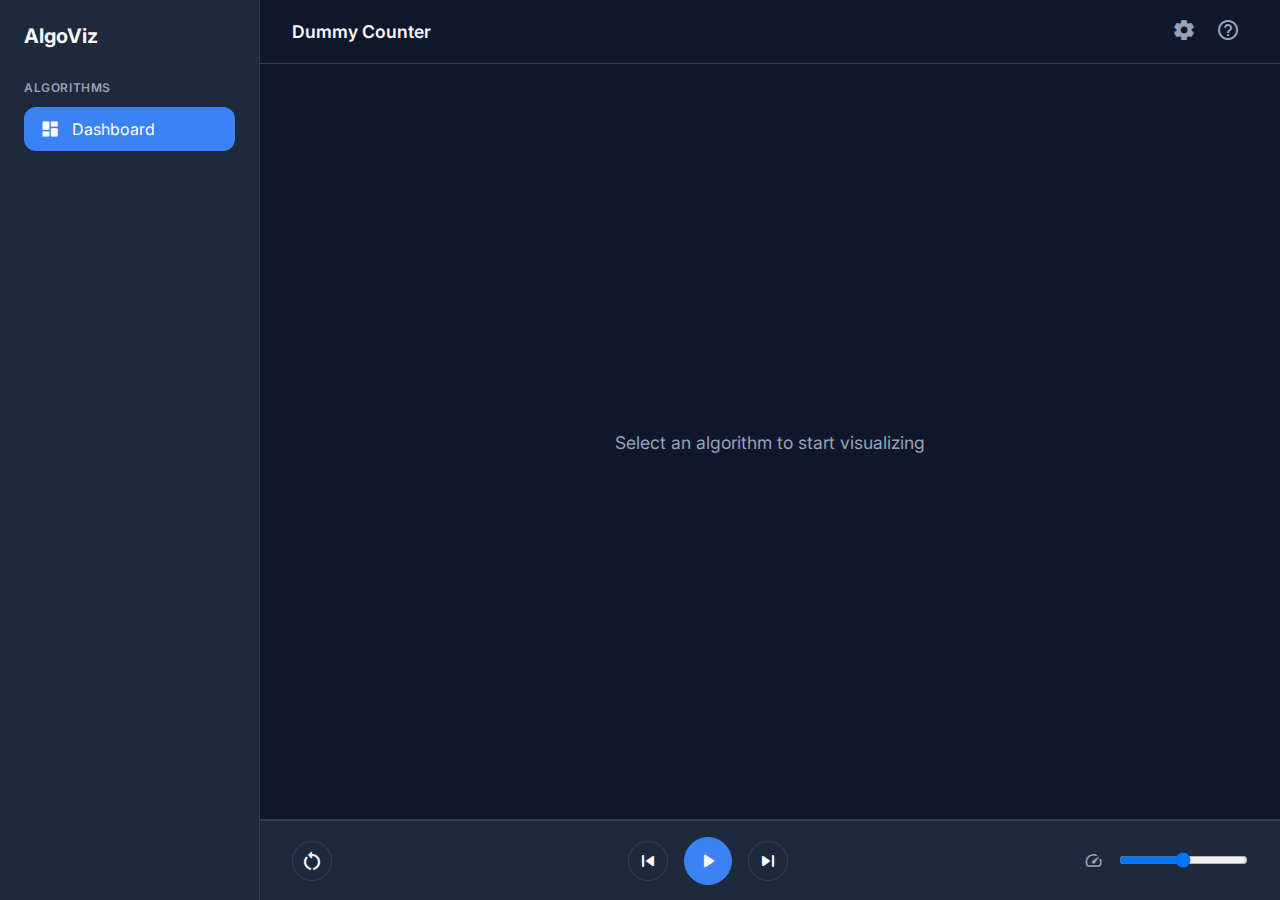
<file: RappresentazioneGrafica/Problema1/index.html>
<!DOCTYPE html>
<html lang="en">

<head>
    <meta charset="UTF-8">
    <meta name="viewport" content="width=device-width, initial-scale=1.0">
    <title>Algorithm Visualizer</title>

    <!-- Fonts -->
    <link rel="preconnect" href="https://fonts.googleapis.com">
    <link rel="preconnect" href="https://fonts.gstatic.com" crossorigin>
    <link href="https://fonts.googleapis.com/css2?family=Inter:wght@300;400;500;600;700&display=swap" rel="stylesheet">

    <!-- Icons -->
    <link href="https://fonts.googleapis.com/icon?family=Material+Icons+Round" rel="stylesheet">

    <!-- Styles -->
    <link rel="stylesheet" href="style.css">

    <!-- D3.js -->
    <script src="https://d3js.org/d3.v7.min.js"></script>
</head>

<body>

    <div class="app-container">
        <!-- Sidebar: Algorithm Selection -->
        <aside class="sidebar">
            <div class="sidebar-header">
                <h2>AlgoViz</h2>
            </div>
            <div class="sidebar-content">
                <div class="section-title">Algorithms</div>
                <ul id="algorithm-list" class="nav-list">
                    <!-- Dynamically populated -->
                    <li class="nav-item active" data-algo="dummy">
                        <span class="material-icons-round">dashboard</span>
                        <span>Dashboard</span>
                    </li>
                </ul>
            </div>
        </aside>

        <!-- Main Content -->
        <main class="main-content">
            <header class="top-bar">
                <h1 id="current-algo-title">Select an Algorithm</h1>
                <div class="top-bar-actions">
                    <button class="icon-btn"><span class="material-icons-round">settings</span></button>
                    <button class="icon-btn"><span class="material-icons-round">help_outline</span></button>
                </div>
            </header>

            <!-- Visualization Stage -->
            <div id="visualization-stage" class="stage">
                <div class="placeholder-text">Select an algorithm to start visualizing</div>
            </div>

            <!-- Control Panel -->
            <footer class="control-panel">
                <div class="control-group">
                    <button id="btn-reset" class="control-btn secondary" title="Reset">
                        <span class="material-icons-round">restart_alt</span>
                    </button>
                </div>

                <div class="control-group playback-controls">
                    <button id="btn-prev" class="control-btn" title="Step Back">
                        <span class="material-icons-round">skip_previous</span>
                    </button>
                    <button id="btn-play-pause" class="control-btn primary" title="Play/Pause">
                        <span class="material-icons-round">play_arrow</span>
                    </button>
                    <button id="btn-next" class="control-btn" title="Step Forward">
                        <span class="material-icons-round">skip_next</span>
                    </button>
                </div>

                <div class="control-group speed-control">
                    <span class="material-icons-round small-icon">speed</span>
                    <input type="range" id="speed-slider" min="1" max="100" value="50">
                </div>

                <div class="progress-container">
                    <div id="progress-bar" class="progress-bar"></div>
                </div>
            </footer>
        </main>
    </div>

    <!-- Scripts -->
    <script type="module" src="js/main.js"></script>
</body>

</html>
</file>
<file: RappresentazioneGrafica/Problema1/style.css>
:root {
    --bg-app: #0f172a;
    --bg-sidebar: #1e293b;
    --bg-stage: #1e293b; /* Darker stage for contrast */
    --bg-panel: #1e293b;
    
    --text-primary: #f8fafc;
    --text-secondary: #94a3b8;
    
    --accent-color: #3b82f6;
    --accent-hover: #2563eb;
    --danger-color: #ef4444;
    
    --border-color: #334155;
    
    --radius-md: 12px;
    --radius-lg: 16px;
    
    --shadow-sm: 0 1px 2px 0 rgb(0 0 0 / 0.05);
    --shadow-md: 0 4px 6px -1px rgb(0 0 0 / 0.1), 0 2px 4px -2px rgb(0 0 0 / 0.1);
}

* {
    box-sizing: border-box;
    margin: 0;
    padding: 0;
}

body {
    font-family: 'Inter', sans-serif;
    background-color: var(--bg-app);
    color: var(--text-primary);
    height: 100vh;
    overflow: hidden;
}

.app-container {
    display: flex;
    height: 100%;
}

/* Sidebar */
.sidebar {
    width: 260px;
    background-color: var(--bg-sidebar);
    border-right: 1px solid var(--border-color);
    display: flex;
    flex-direction: column;
    padding: 1.5rem;
}

.sidebar-header h2 {
    font-size: 1.25rem;
    font-weight: 700;
    color: var(--text-primary);
    margin-bottom: 2rem;
    display: flex;
    align-items: center;
    gap: 0.5rem;
}

.section-title {
    font-size: 0.75rem;
    text-transform: uppercase;
    letter-spacing: 0.05em;
    color: var(--text-secondary);
    margin-bottom: 0.75rem;
    font-weight: 600;
}

.nav-list {
    list-style: none;
}

.nav-item {
    display: flex;
    align-items: center;
    gap: 0.75rem;
    padding: 0.75rem 1rem;
    border-radius: var(--radius-md);
    color: var(--text-secondary);
    cursor: pointer;
    transition: all 0.2s ease;
    margin-bottom: 0.25rem;
}

.nav-item:hover {
    background-color: rgba(255, 255, 255, 0.05);
    color: var(--text-primary);
}

.nav-item.active {
    background-color: var(--accent-color);
    color: white;
}

.nav-item .material-icons-round {
    font-size: 1.25rem;
}

/* Main Content */
.main-content {
    flex: 1;
    display: flex;
    flex-direction: column;
    position: relative;
}

.top-bar {
    height: 64px;
    padding: 0 2rem;
    display: flex;
    align-items: center;
    justify-content: space-between;
    border-bottom: 1px solid var(--border-color);
}

.top-bar h1 {
    font-size: 1.1rem;
    font-weight: 600;
}

.icon-btn {
    background: none;
    border: none;
    color: var(--text-secondary);
    cursor: pointer;
    padding: 0.5rem;
    border-radius: 50%;
    transition: color 0.2s;
}

.icon-btn:hover {
    color: var(--text-primary);
    background-color: rgba(255,255,255,0.05);
}

/* Stage */
.stage {
    flex: 1;
    background-color: var(--bg-app); /* Slightly different from sidebar */
    position: relative;
    overflow: hidden;
    display: flex;
    justify-content: center;
    align-items: center;
}

.placeholder-text {
    color: var(--text-secondary);
    font-size: 1.1rem;
}

/* Control Panel */
.control-panel {
    height: 80px;
    background-color: var(--bg-panel);
    border-top: 1px solid var(--border-color);
    display: flex;
    align-items: center;
    justify-content: space-between;
    padding: 0 2rem;
    position: relative;
}

.control-group {
    display: flex;
    align-items: center;
    gap: 1rem;
}

.control-btn {
    background: none;
    border: 1px solid var(--border-color);
    color: var(--text-primary);
    width: 40px;
    height: 40px;
    border-radius: 50%;
    display: flex;
    align-items: center;
    justify-content: center;
    cursor: pointer;
    transition: all 0.2s;
}

.control-btn:hover {
    background-color: rgba(255,255,255,0.05);
    border-color: var(--text-secondary);
}

.control-btn.primary {
    background-color: var(--accent-color);
    border-color: var(--accent-color);
    width: 48px;
    height: 48px;
}

.control-btn.primary:hover {
    background-color: var(--accent-hover);
}

.speed-control {
    color: var(--text-secondary);
}

.small-icon {
    font-size: 1.2rem;
}

/* Progress Bar */
.progress-container {
    position: absolute;
    top: -2px;
    left: 0;
    width: 100%;
    height: 2px;
    background-color: var(--border-color);
}

.progress-bar {
    height: 100%;
    background-color: var(--accent-color);
    width: 0%;
    transition: width 0.1s linear;
}

/* D3 Elements (Generic) */
.node {
    transition: all 0.3s ease;
}
</file>
